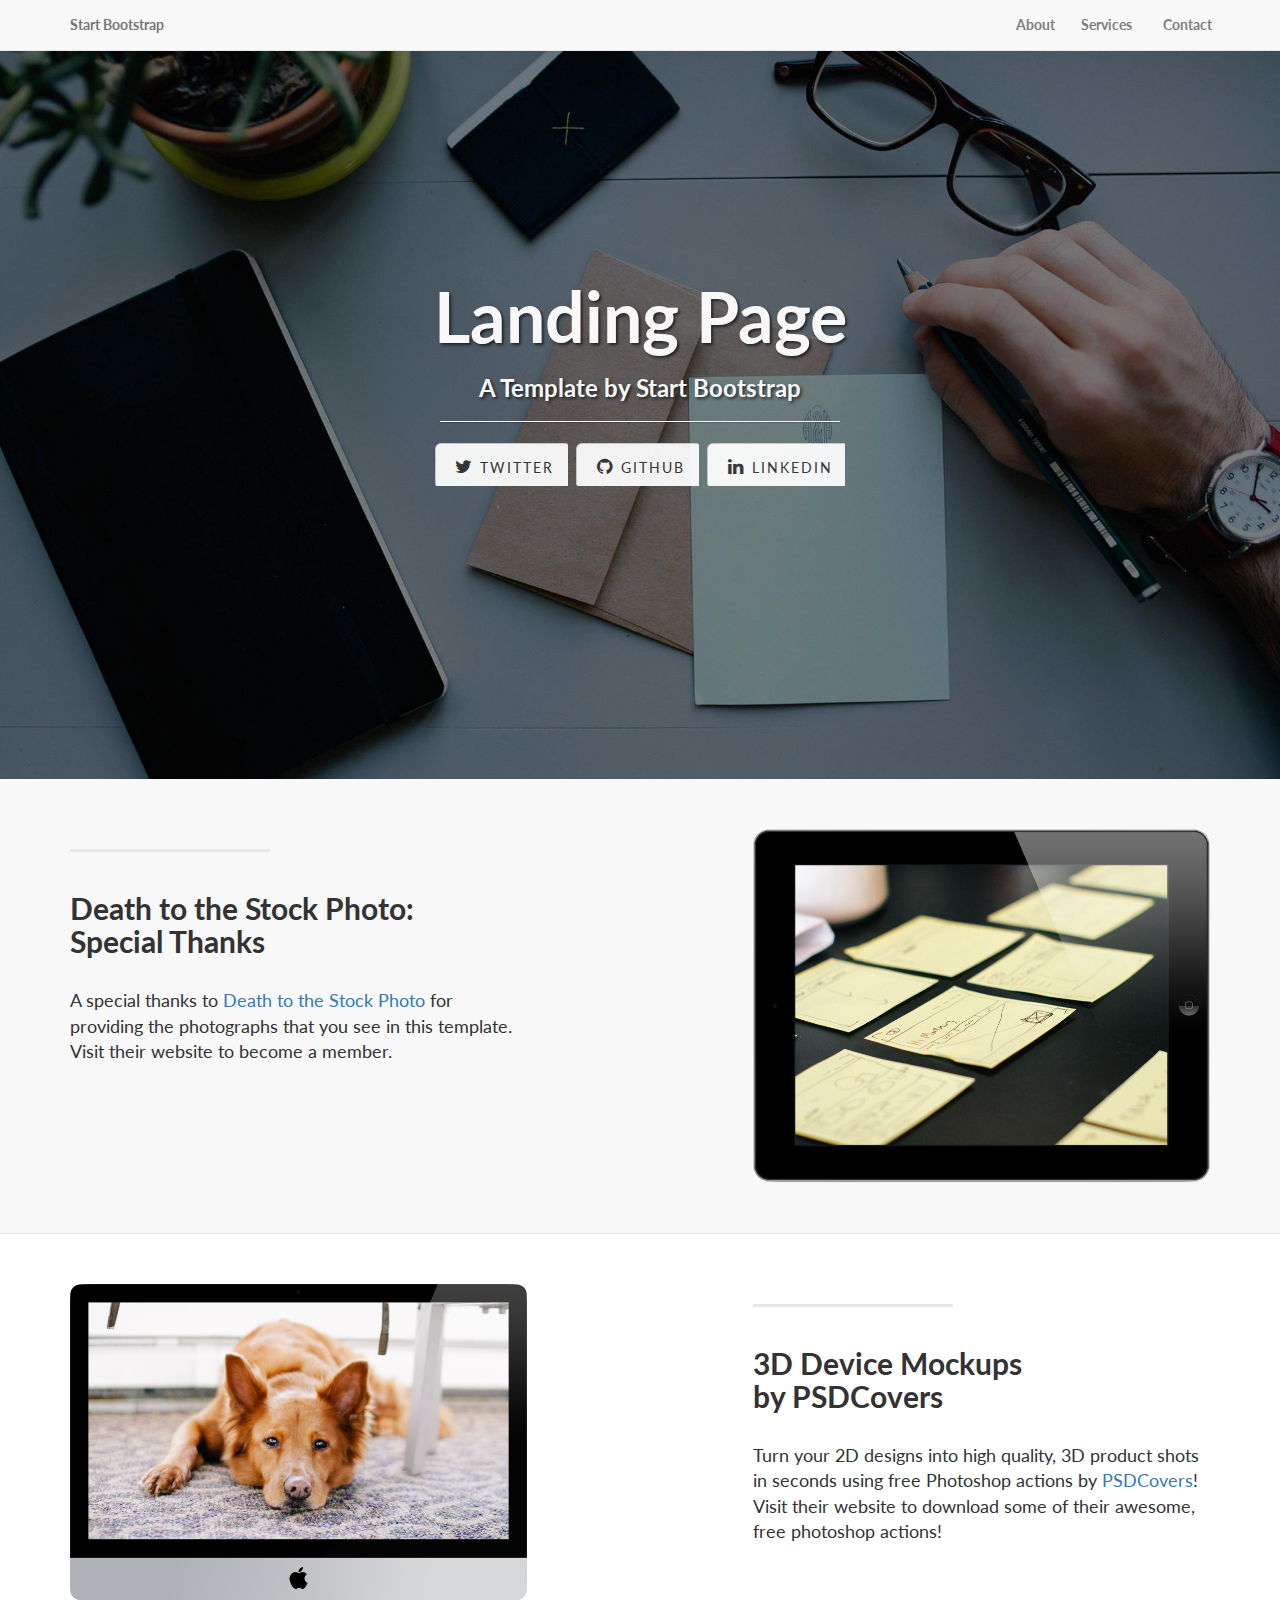
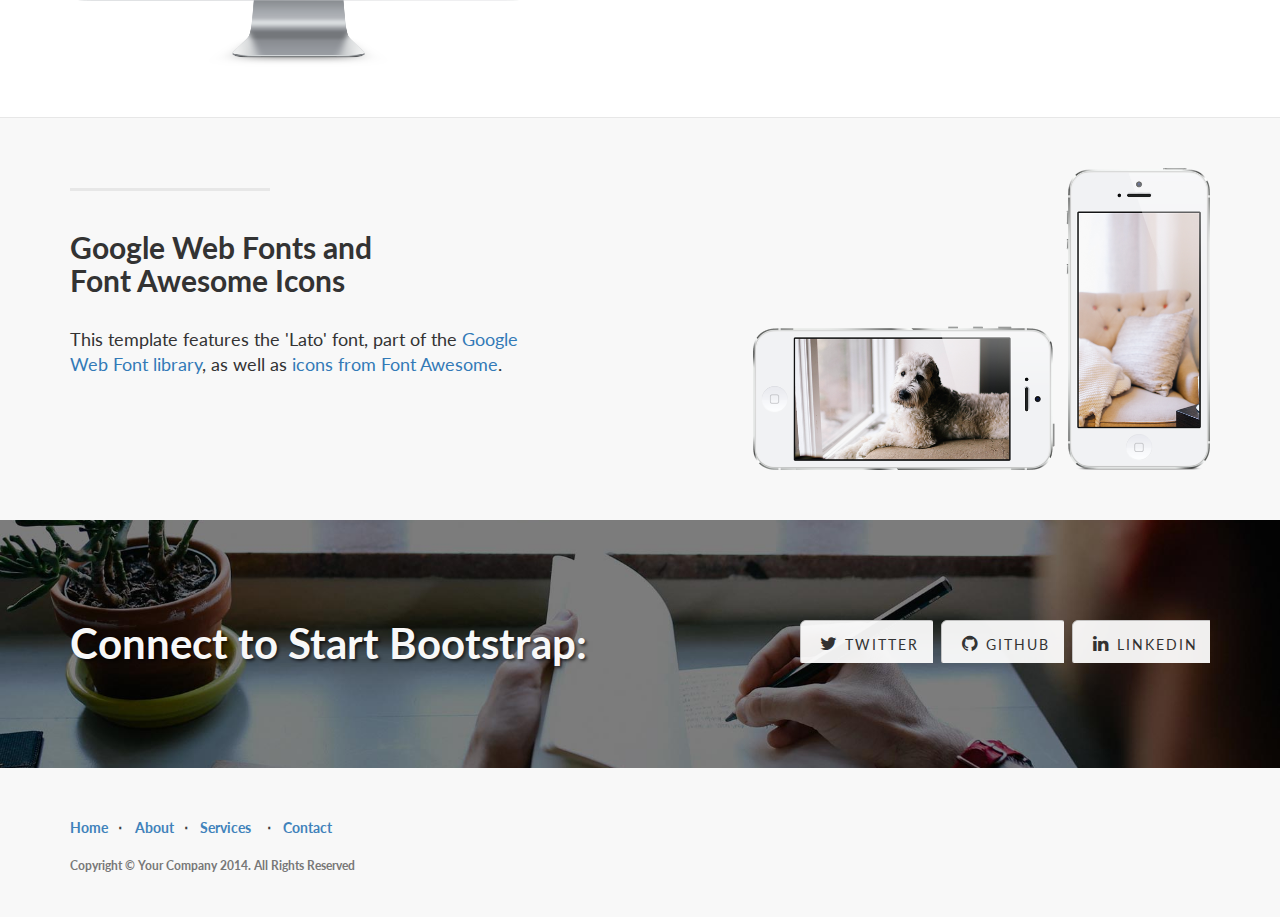
<file: jQuery/Sandbox/startbootstrap-landing-page-1.0.5/index.html>
<!DOCTYPE html>
<html lang="en">

<head>

    <meta charset="utf-8">
    <meta http-equiv="X-UA-Compatible" content="IE=edge">
    <meta name="viewport" content="width=device-width, initial-scale=1">
    <meta name="description" content="">
    <meta name="author" content="">

    <title>Landing Page - Start Bootstrap Theme</title>

    <!-- Bootstrap Core CSS -->
    <link href="css/bootstrap.min.css" rel="stylesheet">

    <!-- Custom CSS -->
    <link href="css/landing-page.css" rel="stylesheet">

    <!-- Custom Fonts -->
    <link href="font-awesome/css/font-awesome.min.css" rel="stylesheet" type="text/css">
    <link href="http://fonts.googleapis.com/css?family=Lato:300,400,700,300italic,400italic,700italic" rel="stylesheet" type="text/css">

    <!-- HTML5 Shim and Respond.js IE8 support of HTML5 elements and media queries -->
    <!-- WARNING: Respond.js doesn't work if you view the page via file:// -->
    <!--[if lt IE 9]>
        <script src="https://oss.maxcdn.com/libs/html5shiv/3.7.0/html5shiv.js"></script>
        <script src="https://oss.maxcdn.com/libs/respond.js/1.4.2/respond.min.js"></script>
    <![endif]-->

</head>

<body>

    <!-- Navigation -->
    <nav class="navbar navbar-default navbar-fixed-top topnav" role="navigation">
        <div class="container topnav">
            <!-- Brand and toggle get grouped for better mobile display -->
            <div class="navbar-header">
                <button type="button" class="navbar-toggle" data-toggle="collapse" data-target="#bs-example-navbar-collapse-1">
                    <span class="sr-only">Toggle navigation</span>
                    <span class="icon-bar"></span>
                    <span class="icon-bar"></span>
                    <span class="icon-bar"></span>
                </button>
                <a class="navbar-brand topnav" href="#">Start Bootstrap</a>
            </div>
            <!-- Collect the nav links, forms, and other content for toggling -->
            <div class="collapse navbar-collapse" id="bs-example-navbar-collapse-1">
                <ul class="nav navbar-nav navbar-right">
                    <li>
                        <a href="#about">About</a>
                    </li>
                    <li>
                        <a href="#services">Services</a>
                    </li>
                    <li>
                        <a href="#contact">Contact</a>
                    </li>
                </ul>
            </div>
            <!-- /.navbar-collapse -->
        </div>
        <!-- /.container -->
    </nav>


    <!-- Header -->
    <a name="about"></a>
    <div class="intro-header">
        <div class="container">

            <div class="row">
                <div class="col-lg-12">
                    <div class="intro-message">
                        <h1>Landing Page</h1>
                        <h3>A Template by Start Bootstrap</h3>
                        <hr class="intro-divider">
                        <ul class="list-inline intro-social-buttons">
                            <li>
                                <a href="https://twitter.com/SBootstrap" class="btn btn-default btn-lg"><i class="fa fa-twitter fa-fw"></i> <span class="network-name">Twitter</span></a>
                            </li>
                            <li>
                                <a href="https://github.com/IronSummitMedia/startbootstrap" class="btn btn-default btn-lg"><i class="fa fa-github fa-fw"></i> <span class="network-name">Github</span></a>
                            </li>
                            <li>
                                <a href="#" class="btn btn-default btn-lg"><i class="fa fa-linkedin fa-fw"></i> <span class="network-name">Linkedin</span></a>
                            </li>
                        </ul>
                    </div>
                </div>
            </div>

        </div>
        <!-- /.container -->

    </div>
    <!-- /.intro-header -->

    <!-- Page Content -->

	<a  name="services"></a>
    <div class="content-section-a">

        <div class="container">
            <div class="row">
                <div class="col-lg-5 col-sm-6">
                    <hr class="section-heading-spacer">
                    <div class="clearfix"></div>
                    <h2 class="section-heading">Death to the Stock Photo:<br>Special Thanks</h2>
                    <p class="lead">A special thanks to <a target="_blank" href="http://join.deathtothestockphoto.com/">Death to the Stock Photo</a> for providing the photographs that you see in this template. Visit their website to become a member.</p>
                </div>
                <div class="col-lg-5 col-lg-offset-2 col-sm-6">
                    <img class="img-responsive" src="img/ipad.png" alt="">
                </div>
            </div>

        </div>
        <!-- /.container -->

    </div>
    <!-- /.content-section-a -->

    <div class="content-section-b">

        <div class="container">

            <div class="row">
                <div class="col-lg-5 col-lg-offset-1 col-sm-push-6  col-sm-6">
                    <hr class="section-heading-spacer">
                    <div class="clearfix"></div>
                    <h2 class="section-heading">3D Device Mockups<br>by PSDCovers</h2>
                    <p class="lead">Turn your 2D designs into high quality, 3D product shots in seconds using free Photoshop actions by <a target="_blank" href="http://www.psdcovers.com/">PSDCovers</a>! Visit their website to download some of their awesome, free photoshop actions!</p>
                </div>
                <div class="col-lg-5 col-sm-pull-6  col-sm-6">
                    <img class="img-responsive" src="img/dog.png" alt="">
                </div>
            </div>

        </div>
        <!-- /.container -->

    </div>
    <!-- /.content-section-b -->

    <div class="content-section-a">

        <div class="container">

            <div class="row">
                <div class="col-lg-5 col-sm-6">
                    <hr class="section-heading-spacer">
                    <div class="clearfix"></div>
                    <h2 class="section-heading">Google Web Fonts and<br>Font Awesome Icons</h2>
                    <p class="lead">This template features the 'Lato' font, part of the <a target="_blank" href="http://www.google.com/fonts">Google Web Font library</a>, as well as <a target="_blank" href="http://fontawesome.io">icons from Font Awesome</a>.</p>
                </div>
                <div class="col-lg-5 col-lg-offset-2 col-sm-6">
                    <img class="img-responsive" src="img/phones.png" alt="">
                </div>
            </div>

        </div>
        <!-- /.container -->

    </div>
    <!-- /.content-section-a -->

	<a  name="contact"></a>
    <div class="banner">

        <div class="container">

            <div class="row">
                <div class="col-lg-6">
                    <h2>Connect to Start Bootstrap:</h2>
                </div>
                <div class="col-lg-6">
                    <ul class="list-inline banner-social-buttons">
                        <li>
                            <a href="https://twitter.com/SBootstrap" class="btn btn-default btn-lg"><i class="fa fa-twitter fa-fw"></i> <span class="network-name">Twitter</span></a>
                        </li>
                        <li>
                            <a href="https://github.com/IronSummitMedia/startbootstrap" class="btn btn-default btn-lg"><i class="fa fa-github fa-fw"></i> <span class="network-name">Github</span></a>
                        </li>
                        <li>
                            <a href="#" class="btn btn-default btn-lg"><i class="fa fa-linkedin fa-fw"></i> <span class="network-name">Linkedin</span></a>
                        </li>
                    </ul>
                </div>
            </div>

        </div>
        <!-- /.container -->

    </div>
    <!-- /.banner -->

    <!-- Footer -->
    <footer>
        <div class="container">
            <div class="row">
                <div class="col-lg-12">
                    <ul class="list-inline">
                        <li>
                            <a href="#">Home</a>
                        </li>
                        <li class="footer-menu-divider">&sdot;</li>
                        <li>
                            <a href="#about">About</a>
                        </li>
                        <li class="footer-menu-divider">&sdot;</li>
                        <li>
                            <a href="#services">Services</a>
                        </li>
                        <li class="footer-menu-divider">&sdot;</li>
                        <li>
                            <a href="#contact">Contact</a>
                        </li>
                    </ul>
                    <p class="copyright text-muted small">Copyright &copy; Your Company 2014. All Rights Reserved</p>
                </div>
            </div>
        </div>
    </footer>

    <!-- jQuery -->
    <script src="js/jquery.js"></script>

    <!-- Bootstrap Core JavaScript -->
    <script src="js/bootstrap.min.js"></script>
	
	<script type="text/javascript">
		$(document).ready(function(){ //wait for document to fully load, then run JavaScript

		
			$('li').hide().show(1000);
			
			
			

		});
		</script>

</body>

</html>
</file>
<file: jQuery/Sandbox/startbootstrap-landing-page-1.0.5/css/landing-page.css>
/*!
 * Start Bootstrap - Landing Page Bootstrap Theme (http://startbootstrap.com)
 * Code licensed under the Apache License v2.0.
 * For details, see http://www.apache.org/licenses/LICENSE-2.0.
 */

body,
html {
    width: 100%;
    height: 100%;
}

body,
h1,
h2,
h3,
h4,
h5,
h6 {
    font-family: "Lato","Helvetica Neue",Helvetica,Arial,sans-serif;
    font-weight: 700;
}

.topnav {
    font-size: 14px; 
}

.lead {
    font-size: 18px;
    font-weight: 400;
}

.intro-header {
    padding-top: 50px; /* If you're making other pages, make sure there is 50px of padding to make sure the navbar doesn't overlap content! */
    padding-bottom: 50px;
    text-align: center;
    color: #f8f8f8;
    background: url(../img/intro-bg.jpg) no-repeat center center;
    background-size: cover;
}

.intro-message {
    position: relative;
    padding-top: 20%;
    padding-bottom: 20%;
}

.intro-message > h1 {
    margin: 0;
    text-shadow: 2px 2px 3px rgba(0,0,0,0.6);
    font-size: 5em;
}

.intro-divider {
    width: 400px;
    border-top: 1px solid #f8f8f8;
    border-bottom: 1px solid rgba(0,0,0,0.2);
}

.intro-message > h3 {
    text-shadow: 2px 2px 3px rgba(0,0,0,0.6);
}

@media(max-width:767px) {
    .intro-message {
        padding-bottom: 15%;
    }

    .intro-message > h1 {
        font-size: 3em;
    }

    ul.intro-social-buttons > li {
        display: block;
        margin-bottom: 20px;
        padding: 0;
    }

    ul.intro-social-buttons > li:last-child {
        margin-bottom: 0;
    }

    .intro-divider {
        width: 100%;
    }
}

.network-name {
    text-transform: uppercase;
    font-size: 14px;
    font-weight: 400;
    letter-spacing: 2px;
}

.content-section-a {
    padding: 50px 0;
    background-color: #f8f8f8;
}

.content-section-b {
    padding: 50px 0;
    border-top: 1px solid #e7e7e7;
    border-bottom: 1px solid #e7e7e7;
}

.section-heading {
    margin-bottom: 30px;
}

.section-heading-spacer {
    float: left;
    width: 200px;
    border-top: 3px solid #e7e7e7;
}

.banner {
    padding: 100px 0;
    color: #f8f8f8;
    background: url(../img/banner-bg.jpg) no-repeat center center;
    background-size: cover;
}

.banner h2 {
    margin: 0;
    text-shadow: 2px 2px 3px rgba(0,0,0,0.6);
    font-size: 3em;
}

.banner ul {
    margin-bottom: 0;
}

.banner-social-buttons {
    float: right;
    margin-top: 0;
}

@media(max-width:1199px) {
    ul.banner-social-buttons {
        float: left;
        margin-top: 15px;
    }
}

@media(max-width:767px) {
    .banner h2 {
        margin: 0;
        text-shadow: 2px 2px 3px rgba(0,0,0,0.6);
        font-size: 3em;
    }

    ul.banner-social-buttons > li {
        display: block;
        margin-bottom: 20px;
        padding: 0;
    }

    ul.banner-social-buttons > li:last-child {
        margin-bottom: 0;
    }
}

footer {
    padding: 50px 0;
    background-color: #f8f8f8;
}

p.copyright {
    margin: 15px 0 0;
}
</file>
